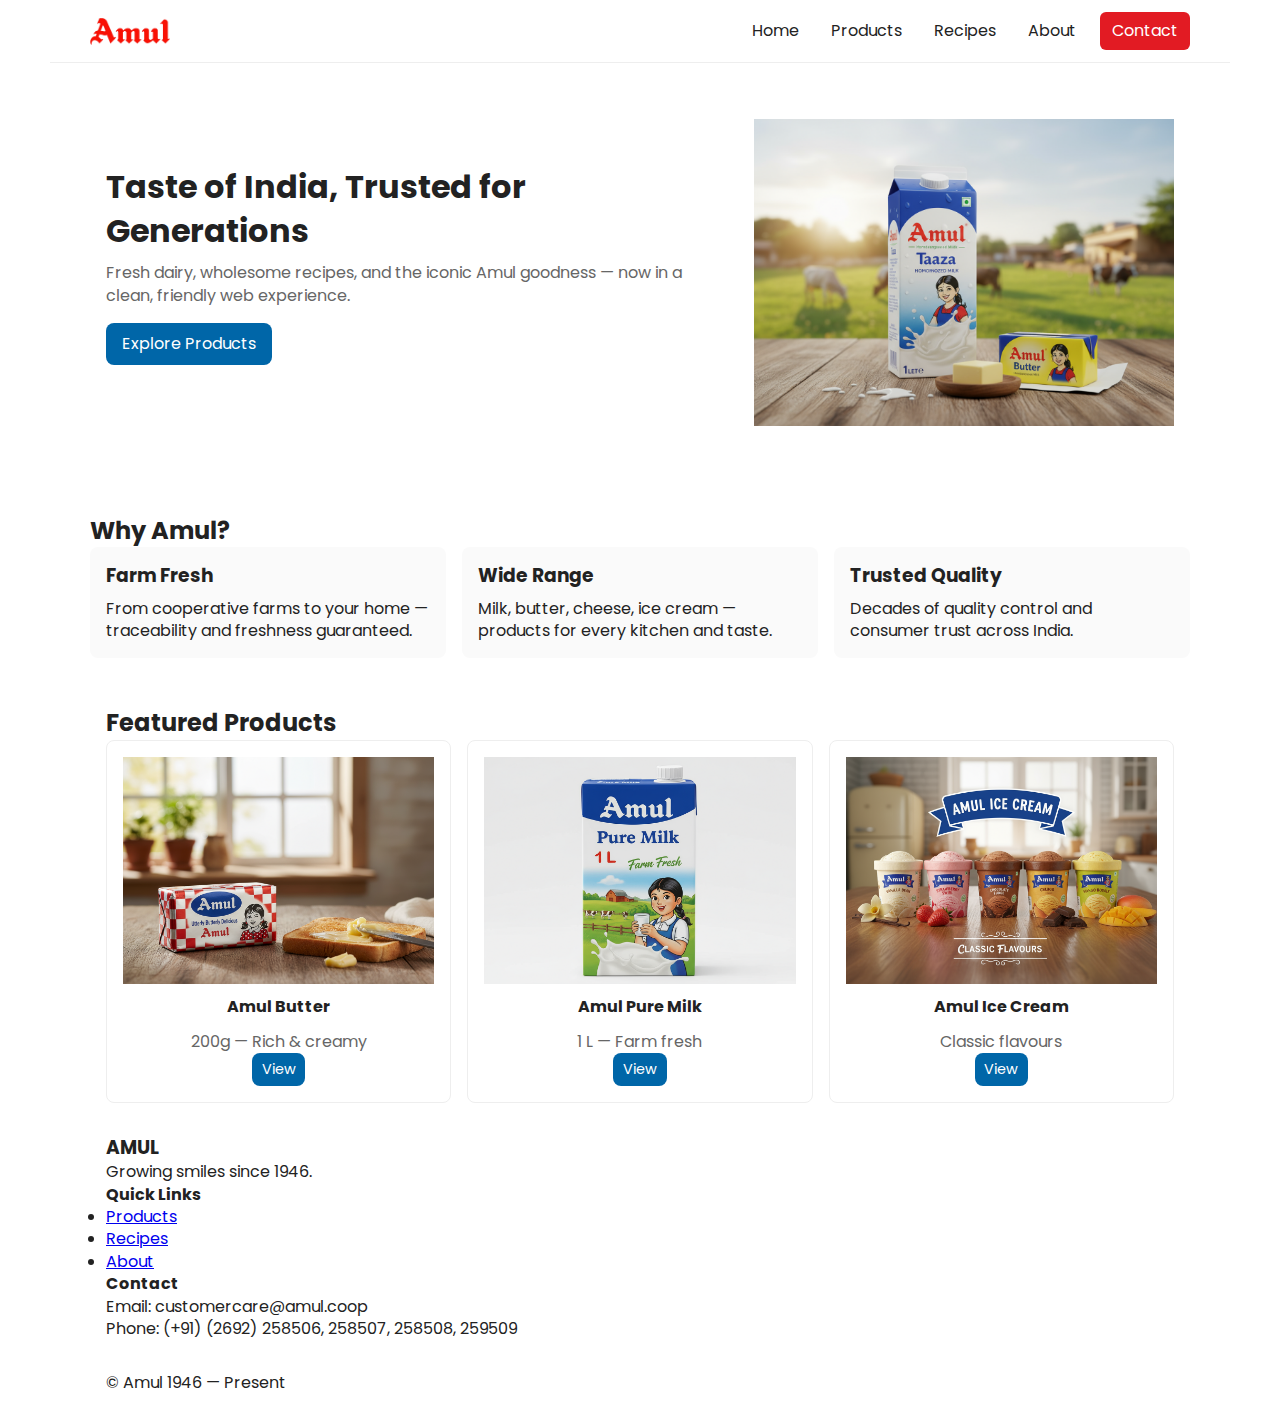
<file: index.html>
<!DOCTYPE html>
<html lang="en">
<head>
    <meta charset="UTF-8">
    <meta name="viewport" content="width=device-width, initial-scale=1.0">
    <title>Amul - Home</title>
    <link rel="shortcut icon" href="assets/amul-logo.png" type="image/x-icon">
    <link rel="preconnect" href="https://fonts.googleapis.com">
    <link href="https://fonts.googleapis.com/css2?family=Poppins:wght@300;400;600;700&display=swap" rel="stylesheet">
    <link rel="stylesheet" href="css/styles.css">
</head>
<body>
    <header class="site-header">
        <div class="container nav-row">
            <a class="logo" href="index.html"><img src="assets/amul-logo.png" alt="amul-logo" width="80px"></a>
            <nav class="main-nav">
                <a href="index.html">Home</a>
                <a href="products.html">Products</a>
                <a href="recipes.html">Recipes</a>
                <a href="about.html">About</a>
                <a href="contact.html" class="cta">Contact</a>
            </nav>
            <button class="mobile-nav-toggle" aria-label="Open navigation">☰</button>
        </div>
    </header>

    <main>
        <section class="hero">
            <div class="container hero-grid">
                <div class="hero-text">
                    <h1>Taste of India, Trusted for Generations</h1>
                    <p>Fresh dairy, wholesome recipes, and the iconic Amul goodness — now in a clean, friendly web experience.</p>
                    <p><a href="products.html" class="btn">Explore Products</a></p>
                </div>
                <div class="hero-image">
                    <img src="assets/amul-hero.jpg" alt="Amul milk and butter" />
                </div>
            </div>
        </section>


        <section class="features container">
            <h2>Why Amul?</h2>
            <div class="cards">
                <article class="card">
                    <h3>Farm Fresh</h3>
                        <p>From cooperative farms to your home — traceability and freshness guaranteed.</p>
                </article>
                <article class="card">
                    <h3>Wide Range</h3>
                    <p>Milk, butter, cheese, ice cream — products for every kitchen and taste.</p>
                </article>
                <article class="card">
                    <h3>Trusted Quality</h3>
                    <p>Decades of quality control and consumer trust across India.</p>
                </article>
            </div>
        </section>


        <section class="featured-products container">
            <h2>Featured Products</h2>
            <div class="product-grid">
                <article class="product-card">
                    <img src="assets/product1.png" alt="Amul Butter" />
                    <h4>Amul Butter</h4>
                    <p class="muted">200g — Rich & creamy</p>
                    <a class="btn small" href="products.html">View</a>
                </article>
                <article class="product-card">
                    <img src="assets/product2.png" alt="Amul Milk" />
                    <h4>Amul Pure Milk</h4>
                    <p class="muted">1 L — Farm fresh</p>
                    <a class="btn small" href="products.html">View</a>
                </article>
                <article class="product-card">
                    <img src="assets/product3.png" alt="Amul Ice Cream" />
                    <h4>Amul Ice Cream</h4>
                    <p class="muted">Classic flavours</p>
                    <a class="btn small" href="products.html">View</a>
                </article>
            </div>
        </section>
    </main>

    <footer class="site-footer">
        <div class="container footer-grid">
            <div>
                <h3>AMUL</h3>
                <p>Growing smiles since 1946.</p>
            </div>
            <div>
                <h4>Quick Links</h4>
                <ul>
                    <li><a href="products.html">Products</a></li>
                    <li><a href="recipes.html">Recipes</a></li>
                    <li><a href="about.html">About</a></li>
                </ul>
            </div>
            <div>
                <h4>Contact</h4>
                <p>Email: customercare@amul.coop</p>
                <p>Phone: (+91) (2692) 258506, 258507, 258508, 259509</p>
            </div>
        </div>
        <div class="container copyright">© Amul 1946 — Present</div>    
    </footer>
</body>
</html>
</file>
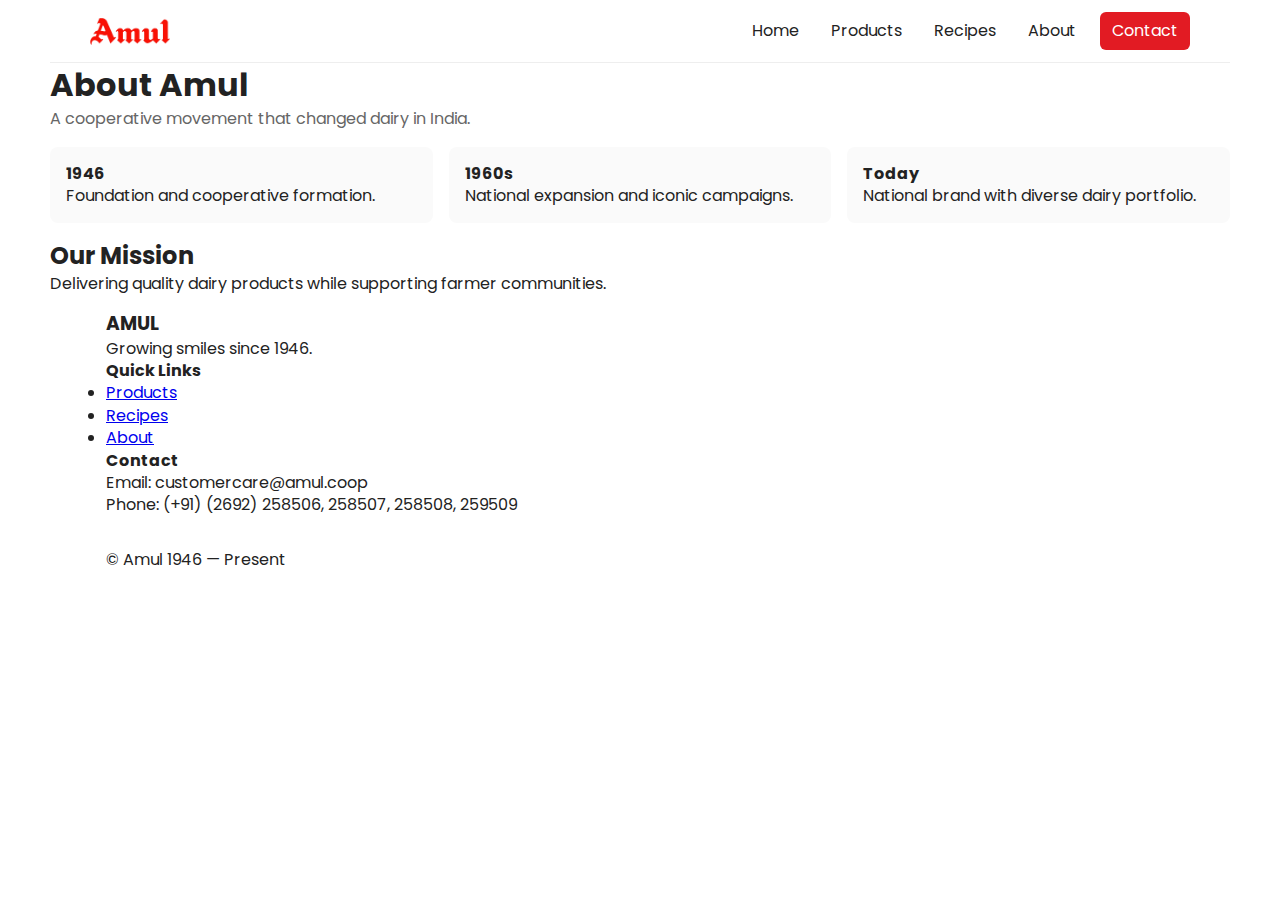
<file: about.html>
<!DOCTYPE html>
<html lang="en">
<head>
    <meta charset="UTF-8">
    <meta name="viewport" content="width=device-width, initial-scale=1.0">
    <title>Amul</title>
    <link rel="shortcut icon" href="assets/amul-logo.png" type="image/x-icon">
    <link href="https://fonts.googleapis.com/css2?family=Poppins:wght@300;400;600;700&display=swap" rel="stylesheet">
    <link rel="stylesheet" href="css/styles.css">
</head>
<body>
    <header class="site-header">
        <div class="container nav-row">
            <a class="logo" href="index.html"><img src="assets/amul-logo.png" alt="amul-logo" width="80px"></a>
            <nav class="main-nav">
                <a href="index.html">Home</a>
                <a href="products.html">Products</a>
                <a href="recipes.html">Recipes</a>
                <a href="about.html">About</a>
                <a href="contact.html" class="cta">Contact</a>
            </nav>
            <button class="mobile-nav-toggle" aria-label="Open navigation">☰</button>
        </div>
    </header>

    <main>
        <h1>About Amul</h1>
        <p class="muted">A cooperative movement that changed dairy in India.</p>

        <section class="timeline">
            <div class="timeline-item">
                <h4>1946</h4>
                <p>Foundation and cooperative formation.</p>
            </div>
            <div class="timeline-item">
                <h4>1960s</h4>
                <p>National expansion and iconic campaigns.</p>
            </div>
            <div class="timeline-item">
                <h4>Today</h4>
                <p>National brand with diverse dairy portfolio.</p>
            </div>
        </section>

        <section class="mission">
            <h2>Our Mission</h2>
            <p>Delivering quality dairy products while supporting farmer communities.</p>
        </section>
    </main>

    <footer class="site-footer">
        <div class="container footer-grid">
            <div>
                <h3>AMUL</h3>
                <p>Growing smiles since 1946.</p>
            </div>
            <div>
                <h4>Quick Links</h4>
                <ul>
                    <li><a href="products.html">Products</a></li>
                    <li><a href="recipes.html">Recipes</a></li>
                    <li><a href="about.html">About</a></li>
                </ul>
            </div>
            <div>
                <h4>Contact</h4>
                <p>Email: customercare@amul.coop</p>
                <p>Phone: (+91) (2692) 258506, 258507, 258508, 259509</p>
            </div>
        </div>
        <div class="container copyright">© Amul 1946 — Present</div>    
    </footer>
</body>
</html>
</file>
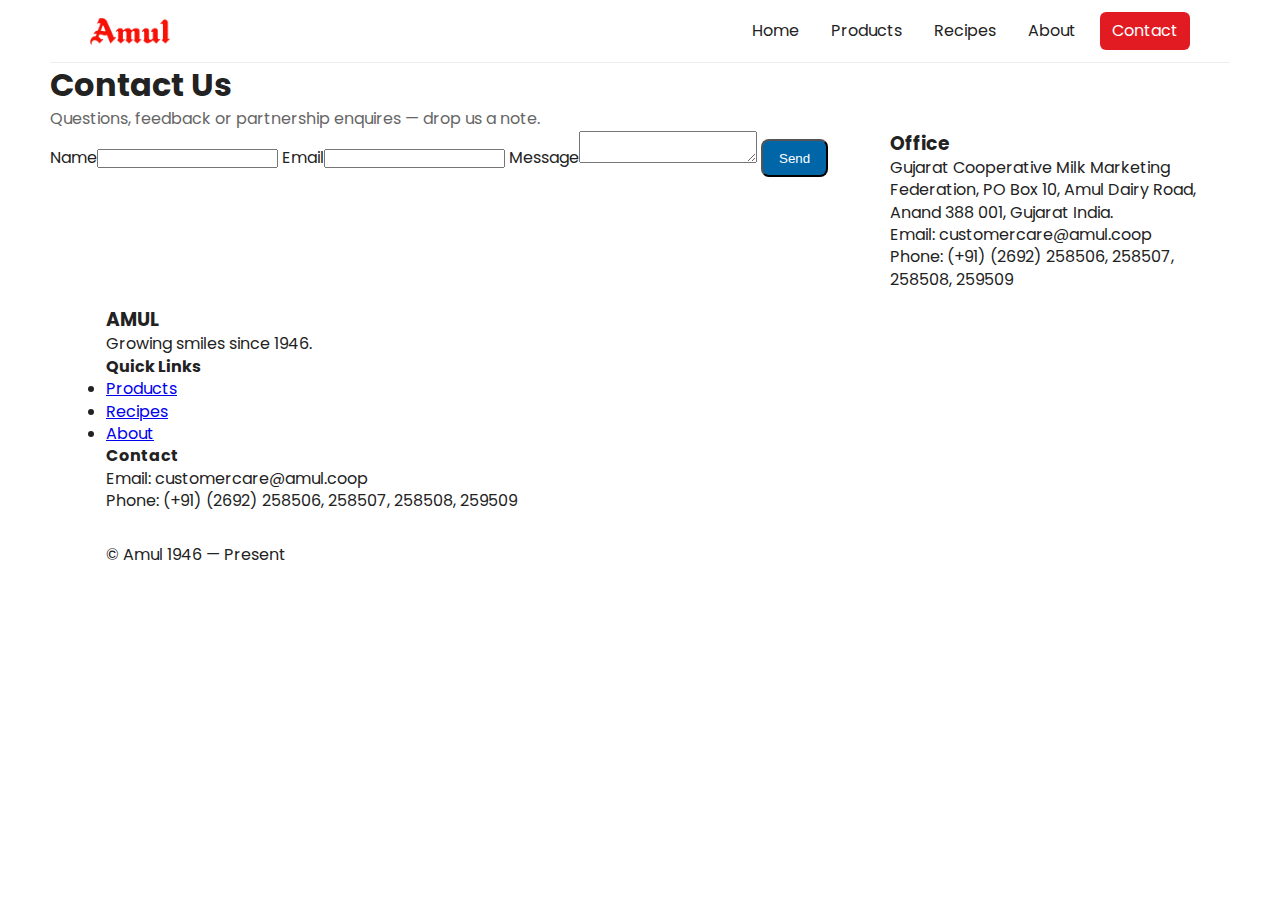
<file: contact.html>
<!DOCTYPE html>
<html lang="en">
<head>
    <meta charset="UTF-8">
    <meta name="viewport" content="width=device-width, initial-scale=1.0">
    <title>Amul - Contact</title>
    <link rel="shortcut icon" href="assets/amul-logo.png" type="image/x-icon">
    <link href="https://fonts.googleapis.com/css2?family=Poppins:wght@300;400;600;700&display=swap" rel="stylesheet">
    <link rel="stylesheet" href="css/styles.css">
</head>
<body>
    <header class="site-header">
        <div class="container nav-row">
            <a class="logo" href="index.html"><img src="assets/amul-logo.png" alt="amul-logo" width="80px"></a>
            <nav class="main-nav">
                <a href="index.html">Home</a>
                <a href="products.html">Products</a>
                <a href="recipes.html">Recipes</a>
                <a href="about.html">About</a>
                <a href="contact.html" class="cta">Contact</a>
            </nav>
            <button class="mobile-nav-toggle" aria-label="Open navigation">☰</button>
        </div>
    </header>

    <main>
        <h1>Contact Us</h1>
        <p class="muted">Questions, feedback or partnership enquires — drop us a note.</p>

        <div class="contact-grid">
            <form action="https://formspree.io/f/YOUR_ID" method="POST">
                <label>Name</label><input name="name" required>
                <label>Email</label><input name="email" type="email" required>
                <label>Message</label><textarea name="message" required></textarea>
                <button type="submit" class="btn">Send</button>
            </form>



            <div class="contact-info">
                <h3>Office</h3>
                <p>Gujarat Cooperative Milk Marketing Federation, PO Box 10, Amul Dairy Road, Anand 388 001, Gujarat India.</p>
                <p>Email: customercare@amul.coop</p>
                <p>Phone: (+91) (2692) 258506, 258507, 258508, 259509</p>
            </div>
        </div>
    </main>

    <footer class="site-footer">
        <div class="container footer-grid">
            <div>
                <h3>AMUL</h3>
                <p>Growing smiles since 1946.</p>
            </div>
            <div>
                <h4>Quick Links</h4>
                <ul>
                    <li><a href="products.html">Products</a></li>
                    <li><a href="recipes.html">Recipes</a></li>
                    <li><a href="about.html">About</a></li>
                </ul>
            </div>
            <div>
                <h4>Contact</h4>
                <p>Email: customercare@amul.coop</p>
                <p>Phone: (+91) (2692) 258506, 258507, 258508, 259509</p>
            </div>
        </div>
        <div class="container copyright">© Amul 1946 — Present</div>    
    </footer>
</body>
</html>
</file>
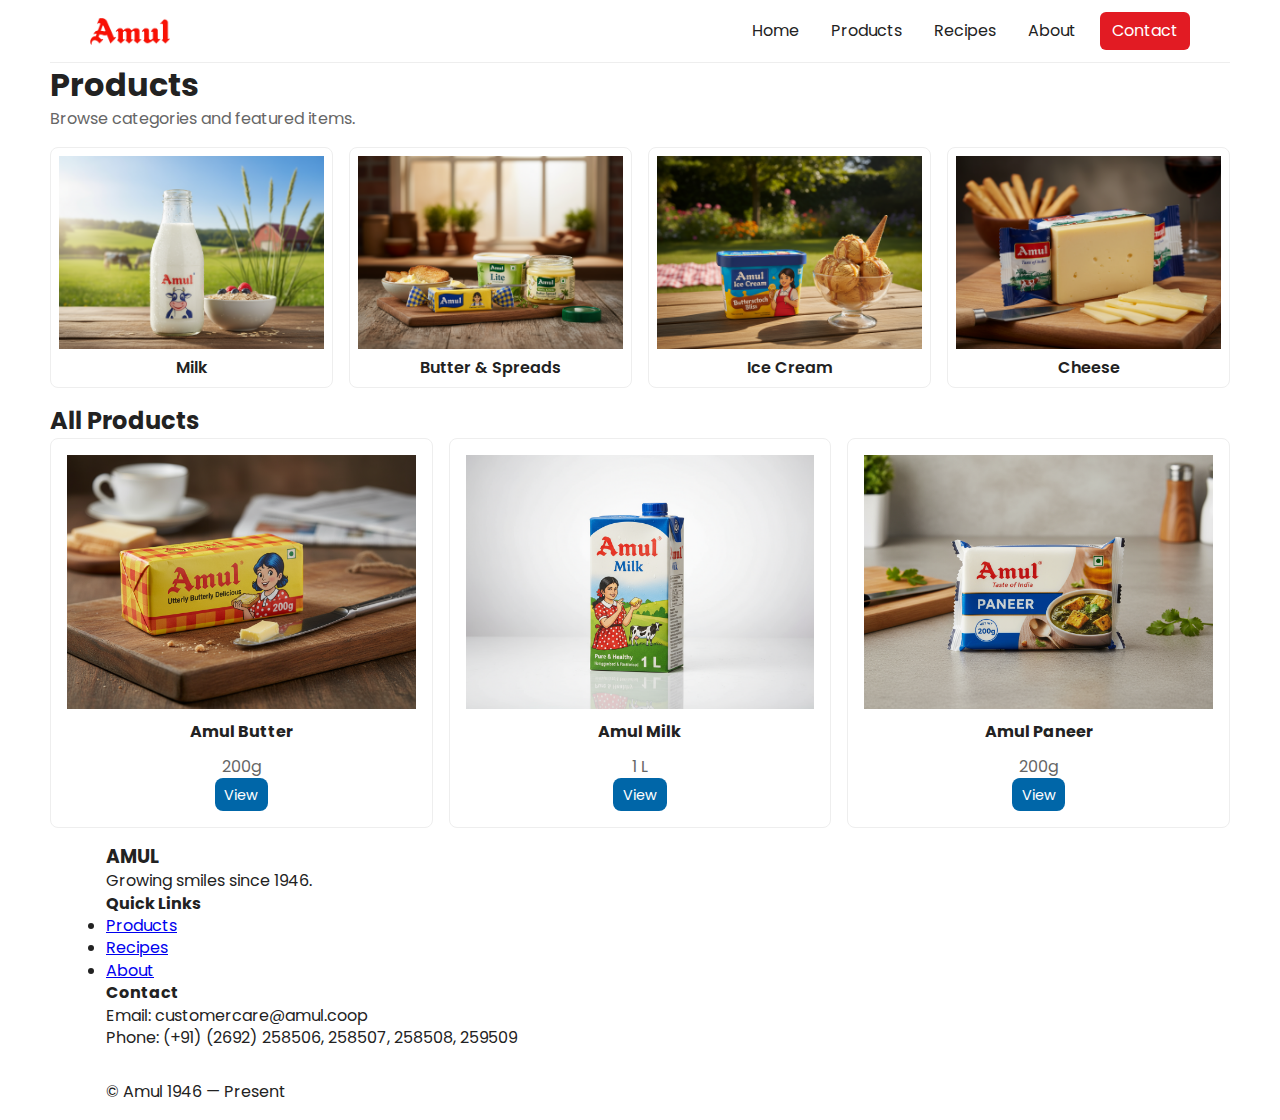
<file: products.html>
<!DOCTYPE html>
<html lang="en">
<head>
    <meta charset="UTF-8">
    <meta name="viewport" content="width=device-width, initial-scale=1.0">
    <title>Amul - Products</title>
    <link rel="shortcut icon" href="assets/amul-logo.png" type="image/x-icon">
    <link href="https://fonts.googleapis.com/css2?family=Poppins:wght@300;400;600;700&display=swap" rel="stylesheet">
    <link rel="stylesheet" href="css/styles.css">
</head>
<body>
    <header class="site-header">
        <div class="container nav-row">
            <a class="logo" href="index.html"><img src="assets/amul-logo.png" alt="amul-logo" width="80px"></a>
            <nav class="main-nav">
                <a href="index.html">Home</a>
                <a href="products.html">Products</a>
                <a href="recipes.html">Recipes</a>
                <a href="about.html">About</a>
                <a href="contact.html" class="cta">Contact</a>
            </nav>
            <button class="mobile-nav-toggle" aria-label="Open navigation">☰</button>
        </div>
    </header>

    <main class="contaier">
        <h1>Products</h1>
        <p class="muted">Browse categories and featured items.</p>
        <section class="product-categories">
            <div class="category-grid">
                <a class="category" href="#">
                    <img src="assets/cat-milk.png" alt="Milk" />
                    <span>Milk</span>
                </a>
                <a class="category" href="#">
                    <img src="assets/cat-butter.png" alt="Butter" />
                    <span>Butter & Spreads</span>
                </a>
                <a class="category" href="#">
                    <img src="assets/cat-icecream.png" alt="Ice Cream" />
                    <span>Ice Cream</span>
                </a>
                <a class="category" href="#">
                    <img src="assets/cat-cheese.png" alt="Cheese" />
                    <span>Cheese</span>
                </a>
            </div>
        </section>

        <section class="all-products">
            <h2>All Products</h2>
            <div class="product-grid">
                <article class="product-card">
                    <img src="assets/p-butter.png" alt="Amul Butter" />
                    <h4>Amul Butter</h4>
                    <p class="muted">200g</p>
                    <a class="btn small" href="#">View</a>
                </article>
                <article class="product-card">
                    <img src="assets/p-milk.png" alt="Amul Milk" />
                    <h4>Amul Milk</h4>
                    <p class="muted">1 L</p>
                    <a class="btn small" href="#">View</a>
                </article>
                <article class="product-card">
                    <img src="assets/p-panner.png" alt="Amul Paneer" />
                    <h4>Amul Paneer</h4>
                    <p class="muted">200g</p>
                    <a class="btn small" href="#">View</a>
                </article>
            </div>
        </section>
    </main>

    <footer class="site-footer">
        <div class="container footer-grid">
            <div>
                <h3>AMUL</h3>
                <p>Growing smiles since 1946.</p>
            </div>
            <div>
                <h4>Quick Links</h4>
                <ul>
                    <li><a href="products.html">Products</a></li>
                    <li><a href="recipes.html">Recipes</a></li>
                    <li><a href="about.html">About</a></li>
                </ul>
            </div>
            <div>
                <h4>Contact</h4>
                <p>Email: customercare@amul.coop</p>
                <p>Phone: (+91) (2692) 258506, 258507, 258508, 259509</p>
            </div>
        </div>
        <div class="container copyright">© Amul 1946 — Present</div>    
    </footer>
</body>
</html>
</file>
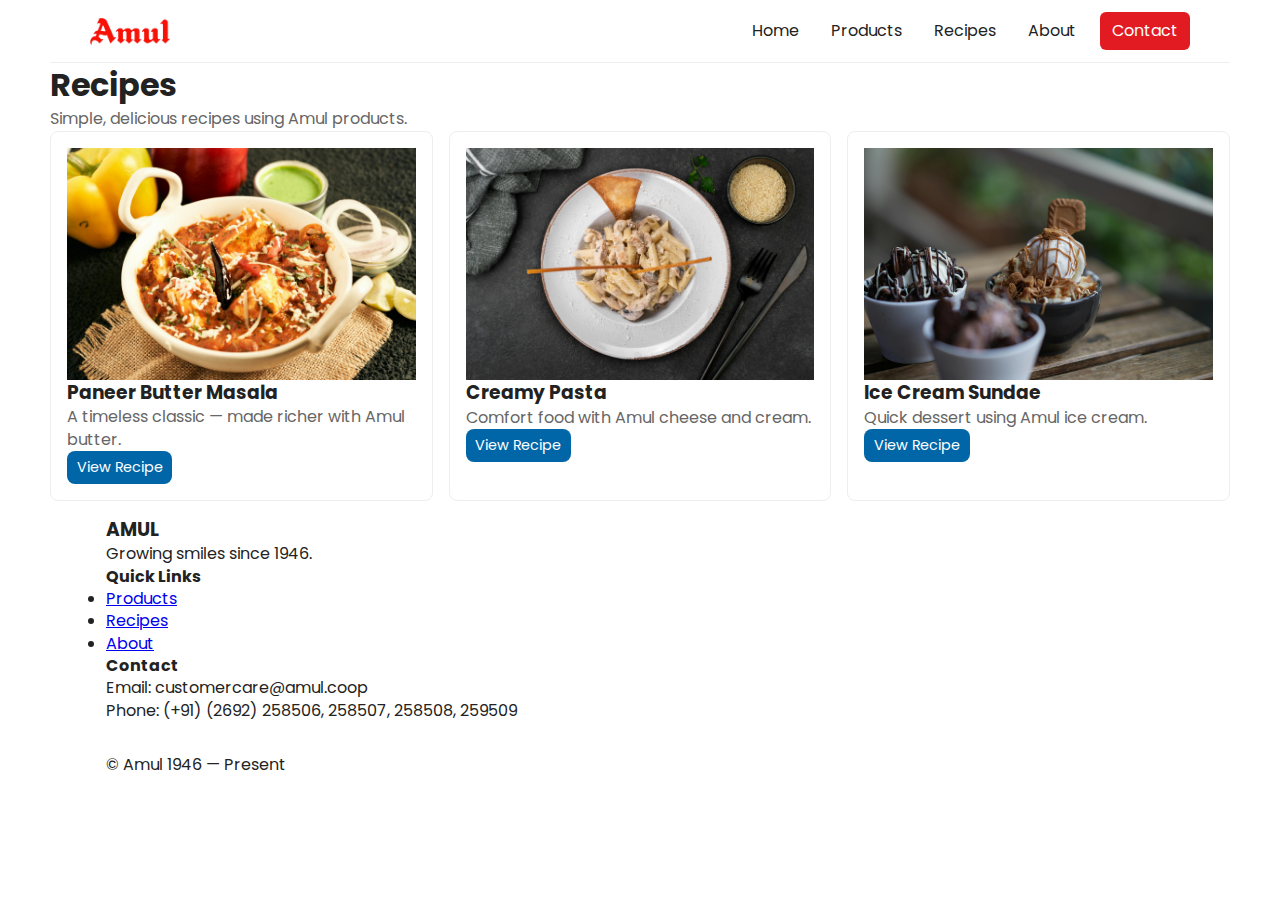
<file: recipes.html>
<!DOCTYPE html>
<html lang="en">
<head>
    <meta charset="UTF-8">
    <meta name="viewport" content="width=device-width, initial-scale=1.0">
    <title>Amul - Recipes</title>
    <link rel="shortcut icon" href="assets/amul-logo.png" type="image/x-icon">
    <link href="https://fonts.googleapis.com/css2?family=Poppins:wght@300;400;600;700&display=swap" rel="stylesheet">
    <link rel="stylesheet" href="css/styles.css">
</head>
<body>
    <header class="site-header">
        <div class="container nav-row">
            <a class="logo" href="index.html"><img src="assets/amul-logo.png" alt="amul-logo" width="80px"></a>
            <nav class="main-nav">
                <a href="index.html">Home</a>
                <a href="products.html">Products</a>
                <a href="recipes.html">Recipes</a>
                <a href="about.html">About</a>
                <a href="contact.html" class="cta">Contact</a>
            </nav>
            <button class="mobile-nav-toggle" aria-label="Open navigation">☰</button>
        </div>
    </header>

    <main>
        <h1>Recipes</h1>
        <p class="muted">Simple, delicious recipes using Amul products.</p>

        <section class="recipes-grid">
            <article class="recipe-card">
                <img src="assets/recipe1.jpg" alt="Paneer Butter Masala" />
                <h3>Paneer Butter Masala</h3>
                <p class="muted">A timeless classic — made richer with Amul butter.</p>
                <a class="btn small" href="#">View Recipe</a>
            </article>
            <article class="recipe-card">
                <img src="assets/recipe2.jpg" alt="Creamy Pasta" />
                <h3>Creamy Pasta</h3>
                <p class="muted">Comfort food with Amul cheese and cream.</p>
                <a class="btn small" href="#">View Recipe</a>
            </article>
            <article class="recipe-card">
                <img src="assets/recipe3.jpg" alt="Ice Cream Sundae" />
                <h3>Ice Cream Sundae</h3>
                <p class="muted">Quick dessert using Amul ice cream.</p>
                <a class="btn small" href="#">View Recipe</a>
            </article>
        </section>

    </main>

    <footer class="site-footer">
        <div class="container footer-grid">
            <div>
                <h3>AMUL</h3>
                <p>Growing smiles since 1946.</p>
            </div>
            <div>
                <h4>Quick Links</h4>
                <ul>
                    <li><a href="products.html">Products</a></li>
                    <li><a href="recipes.html">Recipes</a></li>
                    <li><a href="about.html">About</a></li>
                </ul>
            </div>
            <div>
                <h4>Contact</h4>
                <p>Email: customercare@amul.coop</p>
                <p>Phone: (+91) (2692) 258506, 258507, 258508, 259509</p>
            </div>
        </div>
        <div class="container copyright">© Amul 1946 — Present</div>    
    </footer>
</body>
</html>
</file>
<file: css/styles.css>
* {
  margin: 0;
  padding: 0;
  box-sizing: border-box;
}

html, body {
  font-family: 'Poppins', system-ui, -apple-system, Segoe UI, Roboto, 'Helvetica Neue', Arial;
  line-height: 1.4;
  color: #222;
}

img {
  max-width: 100%;
  height: auto;
  display: block;
}

.container {
  max-width: 1100px;
  margin: 0 auto;
  padding: 1rem;
}

:root {
  --brand: #e21b23;
  --accent: #0066a8;
  --muted: #666;
  --bg: #fff;
}

.site-header {
  background: #fff;
  border-bottom: 1px solid #eee;
  position: sticky;
  top: 0;
  z-index: 50;
}

.nav-row {
  display: flex;
  align-items: center;
  justify-content: space-between;
  padding: 0.75rem 0;
}

.logo {
  font-weight: 700;
  color: var(--brand);
  font-size: 1.25rem;
  text-decoration: none;
}

.main-nav {
  display: flex;
  gap: 1rem;
  align-items: center;
}

.main-nav a {
  color: #222;
  text-decoration: none;
  padding: 0.5rem;
}

.main-nav a.cta {
  background: var(--brand);
  color: #fff;
  padding: 0.5rem 0.75rem;
  border-radius: 6px;
}

.mobile-nav-toggle {
  display: none;
  background: transparent;
  border: 0;
  font-size: 1.5rem;
}

body{
    padding: 0px 50px;
}

.hero {
  padding: 2.5rem 0;
  background: #fff;
}

.hero-grid {
  display: grid;
  grid-template-columns: 1fr 420px;
  gap: 2rem;
  align-items: center;
}

.hero-text h1 {
  font-size: 2rem;
  margin-bottom: 0.5rem;
}

.hero-text p {
  color: var(--muted);
  margin-bottom: 1rem;
}

.btn {
  display: inline-block;
  padding: 0.6rem 1rem;
  border-radius: 8px;
  text-decoration: none;
  background: var(--accent);
  color: #fff;
}

.btn.small {
  padding: 0.4rem 0.6rem;
  font-size: 0.9rem;
}

/* Features */
.features {
  padding: 2rem 0;
}

.cards {
  display: flex;
  gap: 1rem;
}

.card {
  flex: 1;
  background: #fafafa;
  padding: 1rem;
  border-radius: 8px;
}

.card h3 {
  margin-bottom: 0.5rem;
}

.product-grid {
  display: grid;
  grid-template-columns: repeat(auto-fit, minmax(200px, 1fr));
  gap: 1rem;
}

.product-card {
  background: #fff;
  padding: 1rem;
  border-radius: 8px;
  border: 1px solid #eee;
  text-align: center;
}

.product-card h4 {
  margin: 0.75rem 0;
}

.muted {
  color: var(--muted);
}

.category-grid {
  display: grid;
  grid-template-columns: repeat(auto-fit, minmax(140px, 1fr));
  gap: 1rem;
  margin: 1rem 0;
}

.category {
  display: flex;
  flex-direction: column;
  align-items: center;
  text-decoration: none;
  color: #222;
  padding: 0.5rem;
  background: #fff;
  border-radius: 8px;
  border: 1px solid #eee;
}

.category span {
  margin-top: 0.5rem;
  font-weight: 600;
}

.recipes-grid {
  display: grid;
  grid-template-columns: repeat(auto-fit, minmax(240px, 1fr));
  gap: 1rem;
}

.recipe-card {
  background: #fff;
  padding: 1rem;
  border-radius: 8px;
  border: 1px solid #eee;
}

.timeline {
  display: flex;
  gap: 1rem;
  margin: 1rem 0;
}

.timeline-item {
  flex: 1;
  background: #fafafa;
  padding: 1rem;
  border-radius: 8px;
}

.contact-grid {
  display: grid;
  grid-template-columns: 1fr 340px;
  gap: 2rem;
}

@media (max-width: 992px) {
  .hero-grid {
    grid-template-columns: 1fr;
    text-align: center;
  }

  .hero-text h1 {
    font-size: 1.75rem;
  }

  .cards {
    flex-direction: column;
  }

  .contact-grid {
    grid-template-columns: 1fr;
  }
}

@media (max-width: 768px) {
  .nav-row {
    flex-wrap: wrap;
  }

  .main-nav {
    display: none;
    flex-direction: column;
    width: 100%;
    margin-top: 1rem;
    background: #fff;
    border-top: 1px solid #eee;
  }

  .main-nav.active {
    display: flex;
  }

  .mobile-nav-toggle {
    display: block;
    color: #222;
    cursor: pointer;
  }

  .hero-text h1 {
    font-size: 1.5rem;
  }

  .cards {
    flex-direction: column;
  }

  .timeline {
    flex-direction: column;
  }
}

@media (max-width: 480px) {
  .container {
    padding: 0.75rem;
  }

  .logo {
    font-size: 1rem;
  }

  .btn {
    width: 100%;
    text-align: center;
  }

  .hero-text h1 {
    font-size: 1.25rem;
  }
}
</file>
